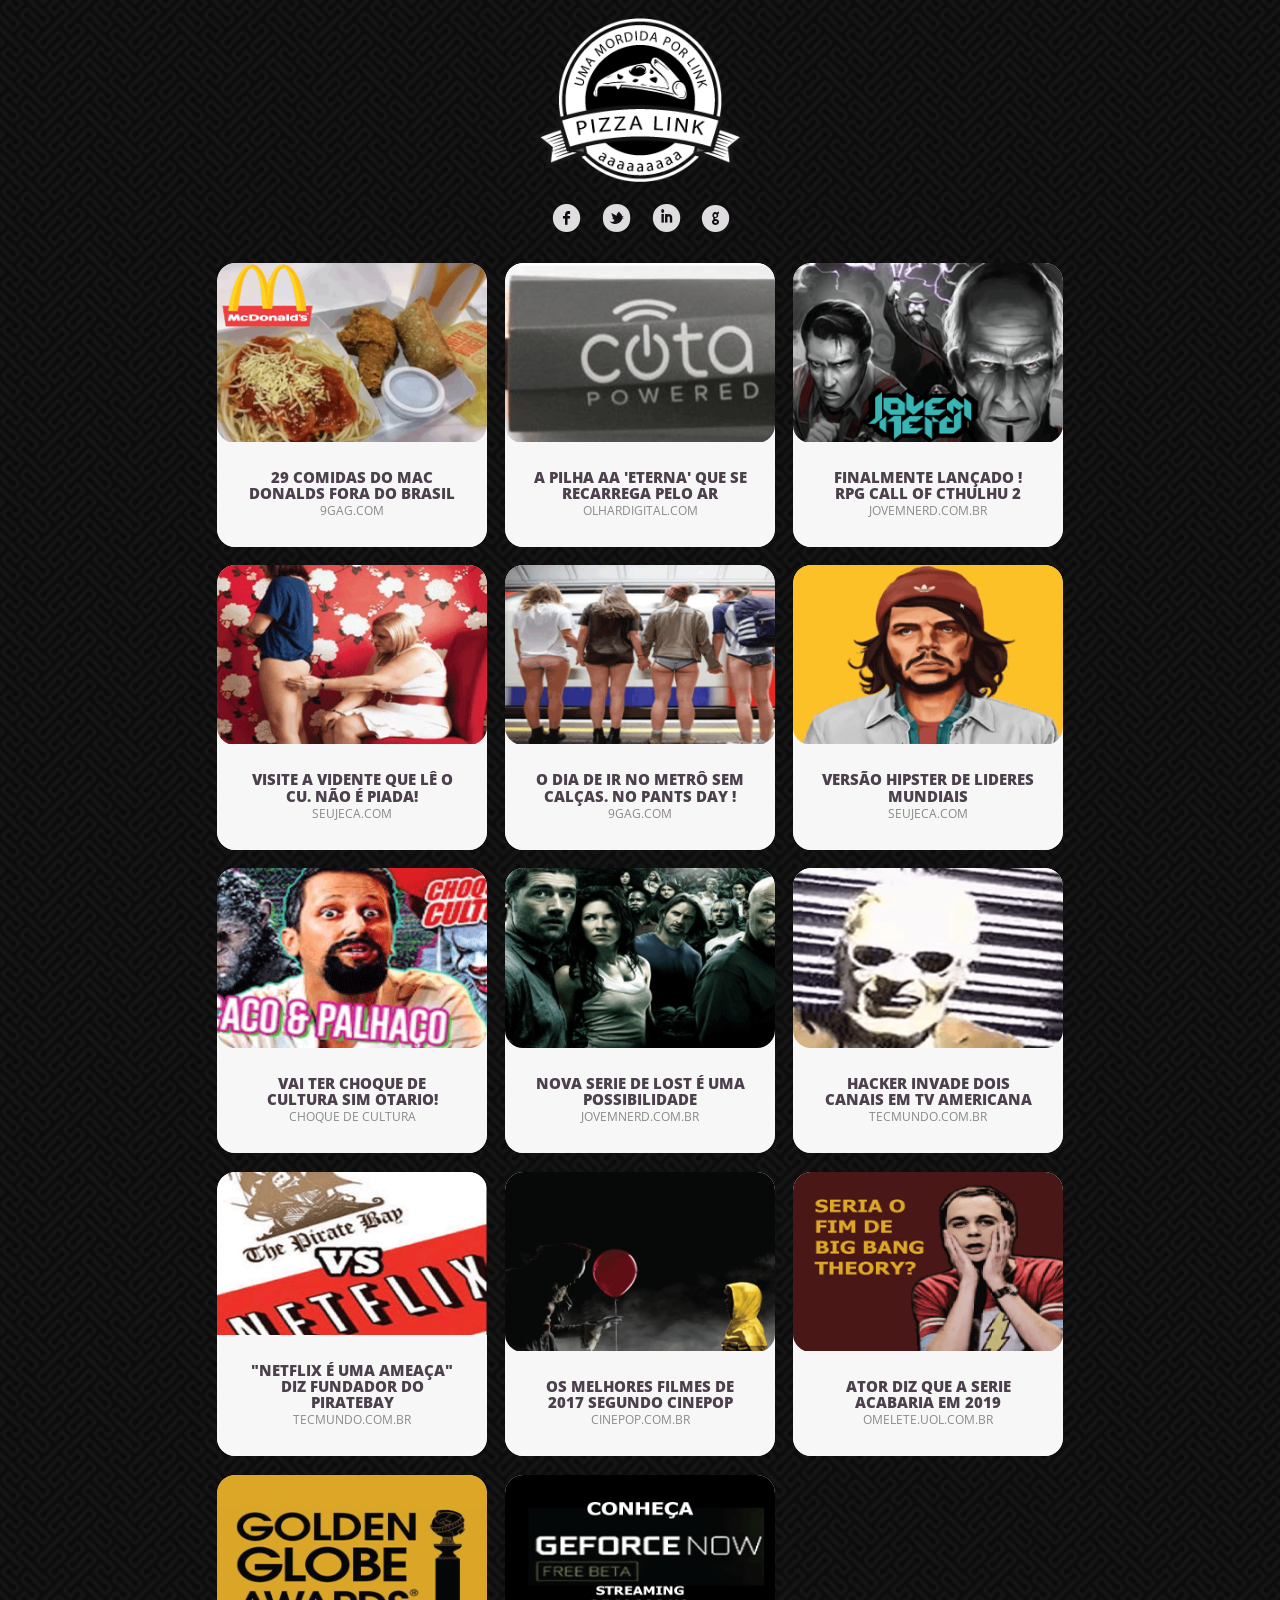
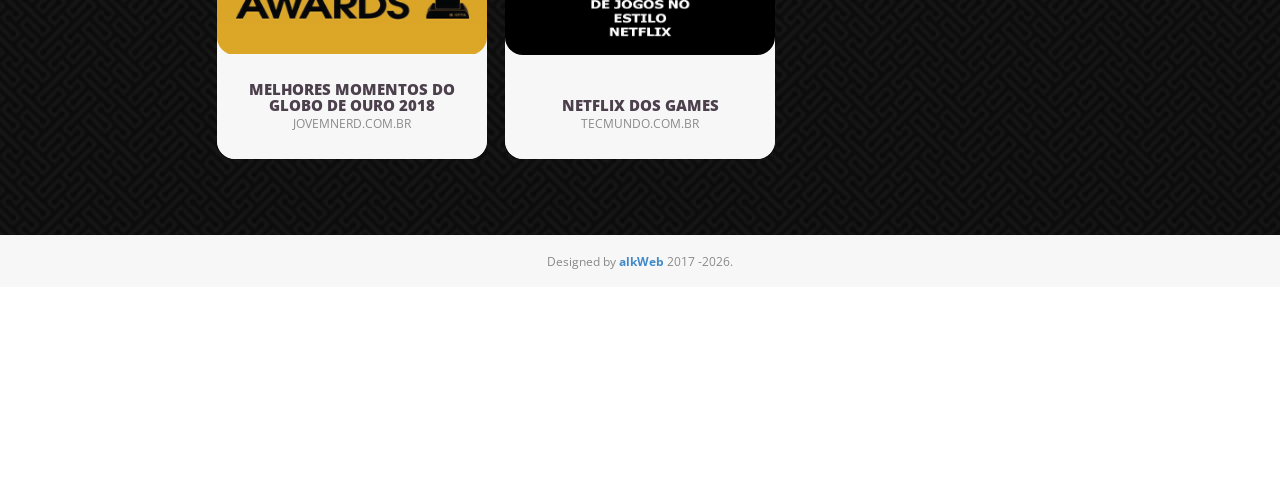
<file: index.html>
<!doctype html>
<html>

<head>
  <meta charset="utf-8">
  <title>Pizza Link</title>
  <link rel="canonical" href="https://alkweb.com.br/pizza/" />
  <meta name="viewport" content="width=device-width, initial-scale=1.0">

  <!--main style start-->

  <link rel="stylesheet" href="css/bootstrap.css">
  <link rel="stylesheet" href="css/style.css">
  <!--main style end-->
  <!--google font style-->
  <link href='//fonts.googleapis.com/css?family=Open+Sans:300italic,400italic,600italic,700italic,800italic,400,600,700,800,300'
    rel='stylesheet' type='text/css'>
  <!--font-family: 'Open Sans', sans-serif;-->
  <!--socialo fonts start-->
  <link rel="stylesheet" href="css/socialo-fonts.css">
  <!--socialo fonts end-->
  <link rel="stylesheet" href="css/component.css">
  <script src="js/modernizr.custom.js"></script>




  <meta name="author" content="gutodalkimin">
  <meta name="copyright" content="gutodalkimin">
  <meta name="description" content="Links para sua descontração no ambiente de trabalho enquanto come aquele pedaço de pizza ">
  <meta name="robots" content="all">
  <meta property="article:author" content="https://www.facebook.com/gutodalkimin" />
  <meta property="og:site_name" content="alkweb.com.br">
  <meta property="og:title" content="Links para sua descontração no ambiente de trabalho enquanto come aquele pedaço de pizza">
  <meta property="og:description" content="Links para sua descontração no ambiente de trabalho enquanto come aquele pedaço de pizza">
  <meta property="og:type" content="website">
  <meta property="og:url" content="https://alkweb.com.br/pizza">
  <meta property="og:image" content="https://alkweb.com.br/pizza/pizza-logo-ct.png">

  <meta name="twitter:card" content="summary_large_image">
  <meta name="twitter:site" content="@gutodalkimin">
  <meta name="twitter:creator" content="@gutodalkmin">
  <meta name="twitter:title" content="alkweb.com">
  <meta name="twitter:domain" content="https://alkweb.com/pizza">
  <meta name="twitter:description" content="Links para sua descontração no ambiente de trabalho enquanto come aquele pedaço de pizza.">
  <meta name="twitter:image" content="https://alkweb.com.br/pizza/pizza-logo-ct.png">
  <script async src="//pagead2.googlesyndication.com/pagead/js/adsbygoogle.js"></script>
  <script>
    (adsbygoogle = window.adsbygoogle || []).push({
      google_ad_client: "ca-pub-5790707452657231",
      enable_page_level_ads: true
    });
  </script>


</head>


<body>
  <button onclick="topFunction()" id="myBtn" title="Go to top">
    <img src="images/arrow-up.png">
  </button>
  <!-- Google Tag Manager -->
  <!-- End Google Tag Manager -->

  <header class="col-lg-12 col-md-12 col-sm-12 col-xs-12" id="header">
    <div class="container">
      <figure>
        <a href="#">
          <img src="images/logo-small-fundo2.png" alt="">
        </a>
      </figure>
      <!--<h3>Sem Nome e sem INDENTIDADE, NÚ</h3>-->
    </div>
  </header>


  <section class="container menuBottomCon">

    <!--Header text start-->
    <div class="row" style="height: 40px">


      <!--Header text end-->
      <!--Social icon start-->
      <div class="col-lg-12 col-md-12 col-sm-12 col-xs-12 socialList">
        <ul class="list-unstyled">
          <li>
            <a href="" class="facebookcircle icon"></a>
          </li>
          <li>
            <a href="" class="twitterbirdcircle icon"></a>
          </li>
          <li>
            <a href="" class="linkedincircle icon"></a>
          </li>
          <li>
            <a href="" class="googlecircle icon"></a>
          </li>
        </ul>
      </div>

      <!--Social icon start-->
    </div>
  </section>

  <!--Portfolio start-->
  <div class="container bodyContent grid-wrap">
    <ul class="list-unstyled portfolioList grid swipe-rotate" id="grid">
      <li>
        <div class="listLink">
          <div class="portfolioSlide">
            <a href="https://9gag.com/gag/am7N5Pd" target="_blank">
              <img src="images/0014.png" class="img-responsive" alt="">
            </a>
          </div>
          <div class="portfolioContent">
            <h3 class="font-openBold">
              <a href="https://9gag.com/gag/am7N5Pd" target="_blank"></a>29 comidas do MAC Donalds fora do Brasil
              <span>9gag.com</span>
            </h3>
          </div>
        </div>
      </li>
      <li>
        <div class="listLink">
          <div class="portfolioSlide">
            <a href="https://olhardigital.com.br/ces-2018/noticia/empresa-mostra-pilha-aa-eterna-que-se-recarrega-pelo-ar/73406" target="_blank">
              <img src="images/0013.png" class="img-responsive" alt="">
            </a>
          </div>
          <div class="portfolioContent">
            <h3 class="font-openBold">
              <a href="https://olhardigital.com.br/ces-2018/noticia/empresa-mostra-pilha-aa-eterna-que-se-recarrega-pelo-ar/73406" target="_blank">
              </a>A pilha AA 'eterna' que se recarrega pelo ar
              <span>olhardigital.com</span>
            </h3>
          </div>
        </div>
      </li>
      <li>
        <div class="listLink">
          <div class="portfolioSlide">
            <a href="https://jovemnerd.com.br/?podcast=rpg-call-of-cthulhu-2-o-horror-do-necronomicon" target="_blank">
              <img src="images/0012.png" class="img-responsive" alt="">
            </a>
          </div>
          <div class="portfolioContent">
            <h3 class="font-openBold">
              <a href="https://jovemnerd.com.br/?podcast=rpg-call-of-cthulhu-2-o-horror-do-necronomicon" target="_blank"></a>Finalmente Lançado ! RPG Call of Cthulhu 2
              <span>jovemnerd.com.br</span>
            </h3>
          </div>
        </div>
      </li>
      <li>
        <div class="listLink">
          <div class="portfolioSlide">
            <a href="http://www.seujeca.com/conheca-vidente-que-le-o-cu/" target="_blank">
              <img src="images/0011.png" class="img-responsive" alt="">
            </a>
          </div>
          <div class="portfolioContent">
            <h3 class="font-openBold">
              <a href="http://www.seujeca.com/conheca-vidente-que-le-o-cu/" target="_blank"></a>Visite a vidente que lê o cu. Não é piada!
              <span>seujeca.com</span>
            </h3>
          </div>
        </div>
      </li>
      <li>
        <div class="listLink">
          <div class="portfolioSlide">
            <a href="https://9gag.com/gag/aYgNgZv" target="_blank">
              <img src="images/0010.png" class="img-responsive" alt="">
            </a>
          </div>
          <div class="portfolioContent">
            <h3 class="font-openBold">
              <a href="https://9gag.com/gag/aYgNgZv" target="_blank"></a>O dia de ir no metrô sem Calças. No Pants Day !
              <span>9gag.com</span>
            </h3>
          </div>
        </div>
      </li>
      <li>
        <div class="listLink">
          <div class="portfolioSlide">
            <a href="http://www.seujeca.com/versao-hipster-lideres-mundiais/" target="_blank">
              <img src="images/0009.png" class="img-responsive" alt="">
            </a>
          </div>
          <div class="portfolioContent">
            <h3 class="font-openBold">
              <a href="http://www.seujeca.com/versao-hipster-lideres-mundiais/" target="_blank"></a>Versão Hipster de lideres Mundiais
              <span>seujeca.com</span>
            </h3>
          </div>
        </div>
      </li>
      <li>
        <div class="listLink">
          <div class="portfolioSlide">
            <a href="pages/post1.html">
              <img src="images/0008.png" class="img-responsive" alt="">
            </a>
          </div>
          <div class="portfolioContent">
            <h3 class="font-openBold">
              <a href="pages/post1.html"></a>vai ter choque de cultura sim otario!
              <span>CHOQUE DE CULTURA</span>
            </h3>
          </div>
        </div>
      </li>
      <li>
        <div class="listLink">
          <div class="portfolioSlide">
            <a target="_blank" href="https://jovemnerd.com.br/nerdnews/reboot-de-lost-e-uma-possibilidade-mas-nao-ha-discussoes-sobre-isso-diz-executivo/">
              <img src="images/0005.png" class="img-responsive" alt="">
            </a>
          </div>
          <div class="portfolioContent">
            <h3 class="font-openBold">
              <a target="_blank" href="https://jovemnerd.com.br/nerdnews/reboot-de-lost-e-uma-possibilidade-mas-nao-ha-discussoes-sobre-isso-diz-executivo/"></a>nova serie de lost é uma possibilidade
              <span>jovemnerd.com.br</span>
            </h3>
          </div>
        </div>
      </li>
      <li>
        <div class="listLink">
          <div class="portfolioSlide">
            <a target="_blank" href="https://www.tecmundo.com.br/cultura-geek/124486-30-anos-transmissao-hacker-max-headroom.htm">
              <img src="images/0006.png" class="img-responsive" alt="">
            </a>
          </div>
          <div class="portfolioContent">
            <h3 class="font-openBold">
              <a target="_blank" href="https://www.tecmundo.com.br/cultura-geek/124486-30-anos-transmissao-hacker-max-headroom.htm"></a>Hacker invade dois canais em tv americana
              <span>tecmundo.com.br</span>
            </h3>
          </div>
        </div>
      </li>
      <li>
        <div class="listLink">
          <div class="portfolioSlide">
            <a target="_blank" href="https://www.tecmundo.com.br/seguranca/125959-netflix-spotify-ameaca-diz-fundador-pirate-bay.htm">
              <img src="images/0007.png" class="img-responsive" alt="">
            </a>
          </div>
          <div class="portfolioContent">
            <h3 class="font-openBold">
              <a target="_blank" href="https://www.tecmundo.com.br/seguranca/125959-netflix-spotify-ameaca-diz-fundador-pirate-bay.htm"></a>"Netflix é uma ameaça" diz fundador do Piratebay
              <span>tecmundo.com.br</span>
            </h3>
          </div>
        </div>
      </li>
      <li>
        <div class="listLink">
          <div class="portfolioSlide">
            <a target="_blank" href="http://cinepop.com.br/os-melhores-filmes-de-2017-162636">
              <img src="images/0004.png" class="img-responsive" alt="">
            </a>
          </div>
          <div class="portfolioContent">
            <h3 class="font-openBold">
              <a target="_blank" href="http://cinepop.com.br/os-melhores-filmes-de-2017-162636"></a>Os Melhores Filmes de 2017 Segundo Cinepop
              <span>cinepop.com.br</span>
            </h3>
          </div>
        </div>
      </li>
      <li>
        <div class="listLink">
          <div class="portfolioSlide">
            <a target="_blank" href="https://omelete.uol.com.br/series-tv/noticia/the-big-bang-theory-deve-acabar-em-2019-diz-johnny-galecki/">
              <img src="images/0001.png" class="img-responsive" alt="">
            </a>
          </div>
          <div class="portfolioContent">
            <h3 class="font-openBold">
              <a target="_blank" href="https://omelete.uol.com.br/series-tv/noticia/the-big-bang-theory-deve-acabar-em-2019-diz-johnny-galecki/"></a>Ator diz que a serie acabaria em 2019
              <span>Omelete.uol.com.br</span>
            </h3>
          </div>
        </div>
      </li>
      <li>
        <div class="listLink">
          <div class="portfolioSlide">
            <a target="_blank" href="https://jovemnerd.com.br/nerdnews/de-tommy-wiseau-ao-discurso-de-oprah-os-melhores-momentos-do-globo-de-ouro-2018/">
              <img src="images/0002.png" class="img-responsive" alt="">
            </a>
          </div>
          <div class="portfolioContent">
            <h3 class="font-openBold">
              <a target="_blank" href="https://jovemnerd.com.br/nerdnews/de-tommy-wiseau-ao-discurso-de-oprah-os-melhores-momentos-do-globo-de-ouro-2018/">Melhores Momentos do Globo de ouro 2018</a>
              <span>jovemnerd.com.br</span>
            </h3>
          </div>
        </div>
      </li>
      <li>
        <div class="listLink">
          <div class="portfolioSlide">
            <a target="_blank" href="https://www.tecmundo.com.br/software/125900-geforce-now-windows-beta.htm">
              <img src="images/0003.png" class="img-responsive" alt="">
            </a>
          </div>
          <div class="portfolioContent">
            <h3 class="font-openBold">
              <a target="_blank" href="https://www.tecmundo.com.br/software/125900-geforce-now-windows-beta.htm">NETFLIX DOS GAMES</a>
              <span>tecmundo.com.br</span>
            </h3>
          </div>
        </div>
      </li>
      <!--
    <li class="shown">
      <div class="listLink">
          <div class="portfolioSlide"><script async src="//pagead2.googlesyndication.com/pagead/js/adsbygoogle.js"></script>

<ins class="adsbygoogle"
     style="display:inline-block;width:300px;height:250px"
     data-ad-client="ca-pub-4939718182327406"
     data-ad-slot="4456056671"></ins>
<script>
(adsbygoogle = window.adsbygoogle || []).push({});
</script></div>
        <div class="portfolioContent">
          <h3 class="font-openBold"><a href="#">Propaganda</a> <span>Google ADS</span></h3>
        </div>
      </div>
    </li>-->
  </div>
  <!--Hidden Portfolio end
<div class="separator container"><span class="sepIcon iconBotom"></span></div>
<br/><br/>
-->
  <!--email-octopus
<div id="mc_embed_signup" class="email-octopus-form-wrapper">
<h2 class="email-octopus-heading" style="display: none;">Subscribe to Brand Style Guides</h2>
<p class="email-octopus-success-message"></p>
<p class="email-octopus-error-message"></p>
<form method="post" action="https://emailoctopus.com/lists/bb3165a3-288a-11e6-8483-02d044452955/members/external-add" class="email-octopus-form">
<div class="mc-field-group">
<input id="mce-EMAIL" placeholder="Your Email" type="email" name="emailAddress" class="email-octopus-email-address" style="background-image: url("[data-uri]"); background-attachment: scroll; background-size: 16px 18px; background-position: 98% 50%; background-repeat: no-repeat;">
</div>
<div class="mc-field-group">
<input id="mce-FNAME" type="text" name="firstName" placeholder="First Name" class="email-octopus-first-name">
</div>
<div class="email-octopus-form-row-hp">
<label>Protecting against bot signups - leave this field blank</label>
<input type="text" name="hpbb3165a3-288a-11e6-8483-02d044452955" autocomplete="off">
</div>
<button class="button" type="submit">Subscribe</button>
</form>
</div>
-->

  <!--End email-octopus
<div class="footerTop container"><p>This is only a small selection of style guides and pattern libraries that I like, you should check out <a target="_blank" href="http://styleguides.io/">styleguides.io</a> for more resources.</p><p>If you like this collection of style guides and pattern libraries, you might also enjoy some of my other projects <a target="_blank" href="https://saijogeorge.com/website-builders/">website builders</a>, <a target="_blank" href="http://allthefreestock.com/">free stock images</a>, <a target="_blank" href="https://saijogeorge.com/css-puns/">collection of CSS Puns</a> and my list of <a target="_blank" href="https://saijogeorge.com/best-marketing-tools/">marketing and SEO tools</a>. </p></div>

<div class="footerTop container">
  <div class="fc">
    <div class="imageSlide">
	<div class="imageBox"><img alt="Speckyboy" src="images/Speckyboy.jpeg" width="74" height="74"></div>
      <div class="imageBox"><img alt="SixRevisions" src="images/SixRevisions.png" width="74" height="74"></div>
      <div class="imageBox"><img alt="HackingUI" src="images/HackingUI.jpeg" width="74" height="74"></div>
    </div>
  </div>
  <div class="footerTopContent">
    <ul class="slides testimonialText list-unstyled">
      <li>
        <h3 class="font-openBold">"This is truly an inspiring collection of style guides. Every web designer should bookmark this!"</h3>
        <h4>Speckyboy</h4>
      </li>
	  <li>
        <h3 class="font-openBold">"Thanks for creating this extremely useful resource. I bookmarked it instantly!"</h3>
        <h4>Six Revisions</h4>
      </li>
      <li>
        <h3 class="font-openBold">"This is one of our favorite collections. We're constantly coming back to it and finding new inspiration."</h3>
        <h4>Hacking UI</h4>
      </li>
    </ul>
  </div>
</div>
-->

  <!--footer start-->
  <footer class="footer">
    <div class="footer">
      <p class="copyrightText">Designed by
        <a target="_blank" href="http://alkweb.com.br">
          <strong>alkWeb</strong>
        </a> 2017
        <script>new Date().getFullYear() > 2010 && document.write("-" + new Date().getFullYear());</script>.</p>
    </div>
  </footer>
  <!--footer end-->
  <!--Javascriptfile start -->
  <script type="text/javascript" src="js/jquery.min.js"></script>
  <script type="text/javascript" src="js/bootstrap.js"></script>
  <script src="js/masonry.pkgd.min.js"></script>
  <script src="js/imagesloaded.pkgd.min.js"></script>
  <script src="js/classie.js"></script>
  <script src="js/colorfinder-1.1.js"></script>
  <script src="js/gridScrollFx.js"></script>
  <script type="text/javascript" src="js/main.js"></script>
  <script>
    var masonryClass, container = $("#grid");
    new GridScrollFx(document.getElementById('grid'), {
      viewportFactor: 0.4
    });

    $(function () {
      $(".hiddenElm li").each(function (index, element) {
        //console.log("attr added");
        $(this).attr({ "di": index });
      })
      $(".vc").not(".disabled").click(function (e) {
        e.preventDefault();
        a = [];
        if ($(".hiddenElm li").length > 0) {
          $(".hiddenElm li").each(function (index, element) {
            //console.log(index);


            if (index <= 5) {
              a.push($(this).attr("di"));
              //console.log(a);
              var getElm = $(this).clone(true);
              $("#grid").append(getElm);
            } else {
              return;
            }
          });
          $.each(a, function (i) {
            $(".hiddenElm li[di='" + a[i] + "']").remove();
          });
          /*var getElm = $(".hiddenElm li:lt(6)").clone();
          $(".hiddenElm li:lt(6)").remove();
          $("#grid").append(getElm);*/

        } else {
          $(this).addClass("disabled").text("The End");
        }
        $(".pf-slider").each(function (index, element) {
          $(this).height($(this).parents("li").height() - 116);
        });
        new GridScrollFx(document.getElementById('grid'), {
          viewportFactor: 0.4
        });

      });
      $(".pf-slider").each(function (index, element) {
        $(this).height($(this).parents("li").height() - 116);
        $(this).find("img").css({ "left": "100%" });
        $(this).find("img:first").css({ "left": 0 }).addClass("currentSlide");
        $(this).find(".prevLink").hide();
      });
      $("body").on("click", ".slideLink", function (e) {
        //var getClass =
        e.preventDefault();
        var $this = $(this);
        var getpar = $(this).parents(".pf-slider");
        if ($(this).hasClass("nextLink")) {
          //alert(getpar.find("img").length);
          $(this).siblings(".prevLink").show();
          var getcur = getpar.find(".currentSlide");
          var nexElm = getcur.next("img");

          nexElm.css({
            "left": "100%",
            "z-index": 10
          });
          nexElm.animate({
            "left": 0
          }, "fast",
            function () {
              getcur.css({ "left": "100%" }).removeClass("currentSlide");
              nexElm.addClass("currentSlide");
              if (nexElm.next("img").length == 0) {
                $this.hide();
              }
            })

        }
        else {
          $(this).siblings(".nextLink").show();
          var getcur = getpar.find(".currentSlide");
          var preElm = getcur.prev("img");

          preElm.css({
            "left": (-1 * getpar.width()),
            "z-index": 10
          });
          preElm.animate({
            "left": 0
          }, "fast",
            function () {
              getcur.css({ "left": "100%" }).removeClass("currentSlide");
              preElm.addClass("currentSlide");
              if (preElm.prev("img").length == 0) {
                $this.hide();
              }
            })
        }
      })
    });
  </script>
  <script>
    var activeImage;
    $(document).ready(function (e) {
      var getmaxHeight = 0;
      $(".testimonialText li").each(function (index, element) {
        if ($(this).height() > getmaxHeight) {
          getmaxHeight = $(this).height();
          $(".footerTopContent").height(getmaxHeight);
        }
      });

      $(".testimonialText li").fadeTo("fast", 0);
      $(".testimonialText li:first").fadeTo("fast", 1);
      $(".imageSlide .imageBox").removeClass("activeImage");
      $(".imageSlide .imageBox:first").addClass("activeImage");
      $(".imageSlide .imageBox").mouseenter(function () {
        if (!$(this).hasClass("activeImage")) {
          var gi = $(this).index();
          //console.log(gi);
          $(".imageSlide .imageBox").removeClass("activeImage");
          $(this).addClass("activeImage");
          $(".testimonialText li").fadeTo("fast", 0);
          $(".testimonialText li:eq(" + gi + ")").fadeTo("fast", 1);
        }
      })
    });
  </script>
  <script>
    // When the user scrolls down 20px from the top of the document, show the button
    window.onscroll = function () { scrollFunction() };

    function scrollFunction() {
      if (document.body.scrollTop > 20 || document.documentElement.scrollTop > 20) {
        document.getElementById("myBtn").style.display = "block";
      } else {
        document.getElementById("myBtn").style.display = "none";
      }
    }

    // When the user clicks on the button, scroll to the top of the document
    function topFunction() {
      document.body.scrollTop = 0;
      document.documentElement.scrollTop = 0;
    }
  </script>
</body>

</html>
</file>
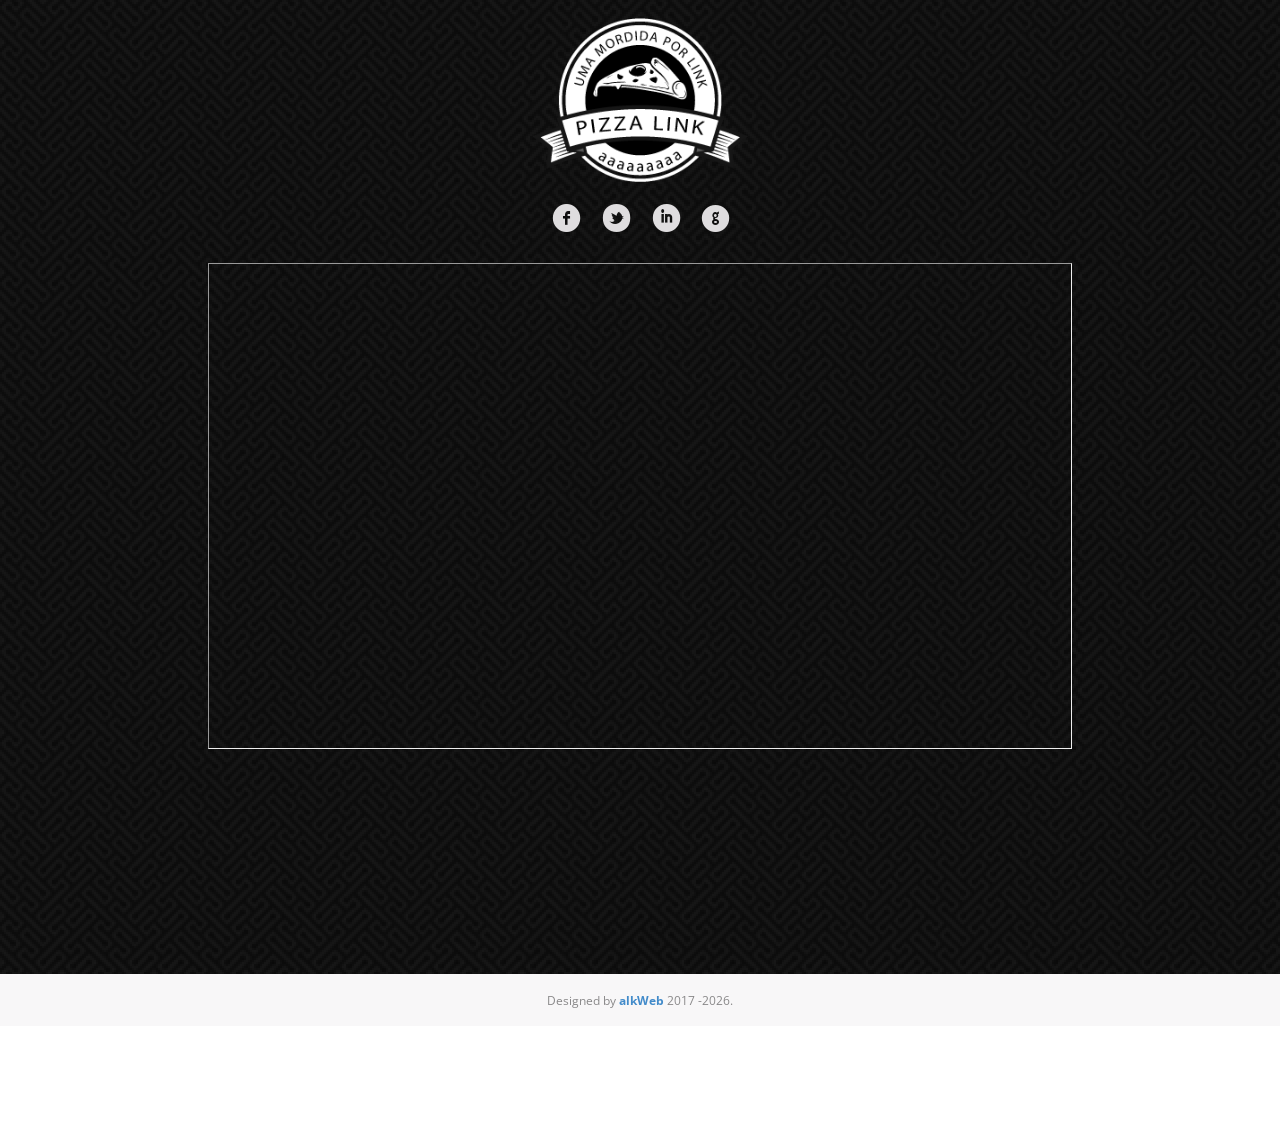
<file: pages/post1.html>
<!doctype html>
<html>

<head>
    <meta charset="utf-8">
    <title>Pizza Link</title>
    <link rel="canonical" href="https://alkweb.com.br/pizza/" />
    <meta name="viewport" content="width=device-width, initial-scale=1.0">

    <!--main style start-->

    <link rel="stylesheet" href="../css/bootstrap.css">
    <link rel="stylesheet" href="../css/style.css">
    <!--main style end-->
    <!--google font style-->
    <link href='//fonts.googleapis.com/css?family=Open+Sans:300italic,400italic,600italic,700italic,800italic,400,600,700,800,300'
        rel='stylesheet' type='text/css'>
    <!--font-family: 'Open Sans', sans-serif;-->
    <!--socialo fonts start-->
    <link rel="stylesheet" href="../css/socialo-fonts.css">
    <!--socialo fonts end-->
    <link rel="stylesheet" href="../css/component.css">
    <script src="../js/modernizr.custom.js"></script>




    <meta name="author" content="gutodalkimin">
    <meta name="copyright" content="gutodalkimin">
    <meta name="description" content="Links para sua descontração no ambiente de trabalho enquanto come aquele pedaço de pizza ">
    <meta name="robots" content="all">
    <meta property="article:author" content="https://www.facebook.com/gutodalkimin" />
    <meta property="og:site_name" content="alkweb.com.br">
    <meta property="og:title" content="Links para sua descontração no ambiente de trabalho enquanto come aquele pedaço de pizza">
    <meta property="og:description" content="Links para sua descontração no ambiente de trabalho enquanto come aquele pedaço de pizza">
    <meta property="og:type" content="website">
    <meta property="og:url" content="https://alkweb.com.br/pizza">
    <meta property="og:image" content="https://alkweb.com.br/pizza/pizza-logo-ct.png">

    <meta name="twitter:card" content="summary_large_image">
    <meta name="twitter:site" content="@gutodalkimin">
    <meta name="twitter:creator" content="@gutodalkmin">
    <meta name="twitter:title" content="alkweb.com">
    <meta name="twitter:domain" content="https://alkweb.com/pizza">
    <meta name="twitter:description" content="Links para sua descontração no ambiente de trabalho enquanto come aquele pedaço de pizza.">
    <meta name="twitter:image" content="https://alkweb.com.br/pizza/pizza-logo-ct.png">
    <script async src="//pagead2.googlesyndication.com/pagead/js/adsbygoogle.js"></script>
</head>

<body>
    <!-- Google Tag Manager -->
    <!-- End Google Tag Manager -->

    <header class="col-lg-12 col-md-12 col-sm-12 col-xs-12" id="header">
        <div class="container">
            <figure>
                <a href="../index.html">
                    <img src="../images/logo-small-fundo2.png" alt="">
                </a>
            </figure>
            <!--<h3>Sem Nome e sem INDENTIDADE, NÚ</h3>-->
        </div>
    </header>


    <section class="container menuBottomCon">

        <!--Header text start-->
        <div class="row" style="height: 40px">


            <!--Header text end-->
            <!--Social icon start-->
            <div class="col-lg-12 col-md-12 col-sm-12 col-xs-12 socialList">
                <ul class="list-unstyled">
                    <li>
                        <a href="" class="facebookcircle icon"></a>
                    </li>
                    <li>
                        <a href="" class="twitterbirdcircle icon"></a>
                    </li>
                    <li>
                        <a href="" class="linkedincircle icon"></a>
                    </li>
                    <li>
                        <a href="" class="googlecircle icon"></a>
                    </li>
                </ul>
            </div>
        </div>
    </section>

    <div class="col-lg-12 col-md-12 col-sm-12 col-xs-12 socialList">
        <div class="container bodyContent grid-wrap">
            <div class="embed-container">
            <iframe height="230" width="410" src="https://www.youtube.com/embed/KrD2CXDsWBU" allow="autoplay; encrypted-media" allowfullscreen></iframe>
            </div>
        </div>
    </div>
    <br>
    <br>
    <br>
    <br>
    <br>
    <br>
    <br>
    <br>
    <br>
    <br>
    <br>

    <!--Footer start-->
    <footer class="footer">
        <div class="footer">
            <p class="copyrightText">Designed by
                <a target="_blank" href="http://alkweb.com.br">
                    <strong>alkWeb</strong>
                </a> 2017
                <script>new Date().getFullYear() > 2010 && document.write("-" + new Date().getFullYear());</script>.</p>
        </div>
    </footer>
</body>

</html>
</file>
<file: css/style.css>
/* ------------------------------------------------------------------------------

	Template Name: Minimal Folio - Clean Minimal Responsive Portfolio HTML Template
	Template URI: http://www.themeelite.com/minimal-folio/
	Description: Minimal Folio - Clean Minimal Responsive Portfolio HTML Template
	Author: Andy
	Author URI: http://www.themeelite.com
	License: GNU General Public License version 3.0
	License URI: http://www.gnu.org/licenses/gpl-3.0.html
	Version: 1.0
	


/* -------------------------
	1.0 Common Style
---------------------------- */
body {
	font-family: 'Open Sans', sans-serif;
	background: url(../images/bg4.png) left top repeat;
	zoom: 90%;
}
#myBtn {
	display: none;
	position: fixed;
	bottom: 20px;
	right: 30px;
	z-index: 99;
	border: none;
	outline: none;
	background-color: rgb(245, 243, 243);
	color: rgb(16, 15, 15);
	cursor: pointer;
	padding: 15px;
	border-radius: 10px;
  }
  
  #myBtn:hover {
	background-color: #555;
  }
.embed-container { 
	position: relative; 
	padding-bottom: 56.25%; 
	height: 0; 
	overflow: hidden; 
	max-width: 100%; 
	height: auto;
	margin-top: 30px;
	margin-bottom: 30px; 
} 
.embed-container iframe, .embed-container object, .embed-container embed {
	position: absolute; 
	top: 0; 
	left: 0; 
	width: 100%; 
	height: 100%;
}
.container > .navbar-header, .container-fluid > .navbar-header, .container > .navbar-collapse, .container-fluid > .navbar-collapse {
	margin-left: -10px;
	margin-right: -10px;
}
.row {
	margin-right: -10px;
	margin-left: -10px;
}
.nrp {
	padding-left: 0;
}
.nlp {
	padding-right: 0;
}
.container {
	text-align: center;
	padding-top: 20px;
	padding-left: 10px;
	padding-right: 10px;
}
.font-openRegular {
	font-family: 'Open Sans', sans-serif;
	font-weight: 400;
}
.font-opensemiBold {
	font-family: 'Open Sans', sans-serif;
	font-weight: 600;
}
.font-openBold {
	font-family: 'Open Sans', sans-serif;
	font-weight: 700;
}
/* -------------------------
	2.0 Navigation
---------------------------- */
.topNav {
	background-color: #ffffff;
	border-bottom: 0;
}
.topNav .nav {
	margin-top: 0;
	margin-right: 0;
}
.topNav .nav a {
	color: #898889;
	padding: 7px 21px;
	font-size: 13px;
	text-transform: uppercase;
}
.topNav .nav li:last-child a {
	padding-right: 0;
}
.topNav .nav li {
	padding: 0;
	position: relative;
	height: 100%;
}
.topNav .dropdown-menu {
	background-color: #403741;
	color: #cbcbcb;
	position: absolute;
	left: 21px;
	right: auto;
	padding: 4px 0 25px;
	top: 100%;
	border-radius: 0;
	display: block;
	box-shadow: none;
	-moz-box-shadow: none;
	-webkit-box-shadow: none;
	visibility: hidden;
	opacity: 0;
	transition: all .2s ease-out;
	-moz-transition: all .2s ease-out;
}
.topNav .dropdown-menu li {
	line-height: 36px;
	padding: 15px 0 0 0;
}
.topNav .dropdown-menu li a {
	padding: 0 0 0 20px;
}
.topNav .dropdown-menu li:hover > a, .topNav .dropdown-menu > li > a:hover, .topNav .dropdown-menu > li > a:focus {
	background-color: transparent;
	color: #ffffff;
}
.topNav .nav > li:hover > .dropdown-menu {
	visibility: visible;
	opacity: 1;
}
.topNav .nav > li:hover > a {
	color: #333333;
}
.topNav > .container .navbar-brand {
	padding: 0;
	margin: 0;
}
.topNav > .container .navbar-brand span {
	font-size: 19px;
	font-weight: 700;
	color: #4c404d;
	padding-left: 22px;
}
.topNav > .container .navbar-brand h1 {
	font-size: 19px;
	font-weight: 700;
	color: #4c404d;
}
.navbar-default .navbar-toggle .icon-bar {
	background-color: #403741;
}
.topContent {
	padding-left: 0;
}
.socialList {
	padding-right: 0px;
	padding-left:  0px;
}
.topContent h3 {
	font-size: 19px;
	line-height: 27px;
	margin-bottom: 14px;
	color: #4c404d;
}
.topContent h4 {
	color: #898889;
	font-size: 14px;
}
.socialList ul {
	margin-top: 1px;
	text-align: center;
}
.socialList ul li {
	display: inline-block;
	padding: 0px 10px 0px 10px;
}
.socialList ul li a {
	color: #dfdddf;
	font-size: 43px;
	transition: all 0.2s ease-in-out;
	-moz-transition: all 0.2s ease-in-out;
}
.socialList ul li a:hover {
	color: #584a59;
}
.menuBottomCon {
	margin-bottom: 20px;
	padding-top:  0px;
	padding-bottom:  0px;
}
.separator {
	border-bottom: #e4e3e4 1px solid;
	position: relative;
}
.sepIcon {
	display: block;
	background-position: 50% 50%;
	background-repeat: no-repeat;
	background-color: #FFF;
	height: 40px;
	width: 80px;
	padding: 0;
	margin: 0 auto -20px;
}
.iconBotom {
	background-image: url(../images/separatorIconBottom.png);
}
.intop {
	background-image: url(../images/separatorIcon.png);
}
/* -------------------------
	3.0 Portfolio
---------------------------- */
.imageSlide {
	text-align: center;
	padding-bottom: 45px;
}
.imageBox {
	background-color: #00aeda;
	width: 74px;
	height: 74px;
	overflow: hidden;
	display: inline-block;
	margin-left: 7px;
	margin-right: 6px;
	vertical-align: top;
	margin-bottom: 13px;
	opacity: 1;
}
.imageBox.activeImage {
	opacity: 1;
	background-color: #00aeda;
	position: relative;
}
.imageBox.activeImage:hover img,
.imageBox.activeImage img{
	opacity:0.5;
}
.imageBox.activeImage:after {
	content: "";
	width: 20px;
	height: 16px;
	background: url(../images/testi-hover.png) no-repeat 0 0;
	position: absolute;
	top: 50%;
	left: 50%;
	margin: -8px 0 0 -10px;
}
.fc {
	max-width: 525px;
	margin: 0 auto;
}
.imageSlide.flexslider {
	border: 0;
	background: none;
	background-color: transparent;
	box-shadow: none;
	border-radius: 0;
}
.imageSlide.flexslider .flex-direction-nav a {
	display: block;
	font-size: 0.1px;
	text-indent: -99999px;
	width: 12px;
	padding-top: 18px;
	height: 0;
	overflow: hidden;
	margin-top: -14px;
}
.imageSlide.flexslider .flex-direction-nav a.flex-prev {
	background: url(../images/arrow-left.png) 0 0 no-repeat;
}
.imageSlide.flexslider .flex-direction-nav a.flex-next {
	background: url(../images/arrow-right.png) 0 0 no-repeat;
}
.imageSlide.flexslider .flex-direction-nav a:before {
	display: none;
}
.footerTopContent.flexslider {
	margin-left: auto;
	margin-right: auto;
	border: 0;
	background: none;
	background-color: transparent;
	box-shadow: none;
	border-radius: 0;
}
.footerTopContent.flexslider {
	border: 0;
	background: none;
	background-color: transparent;
	box-shadow: none;
	border-radius: 0;
}
.footerTopContent.flexslider .flex-direction-nav a {
	display: block;
	font-size: 0.1px;
	text-indent: -99999px;
	width: 12px;
	padding-top: 18px;
	height: 0;
	overflow: hidden;
	margin-top: -14px;
}
.footerTopContent.flexslider .flex-direction-nav a.flex-prev {
	background: url(../images/arrow-text-left.png) 0 0 no-repeat;
}
.footerTopContent.flexslider .flex-direction-nav a.flex-next {
	background: url(../images/arrow-text-right.png) 0 0 no-repeat;
}
.footerTopContent.flexslider .flex-direction-nav a:before {
	display: none;
}
.footerTop {
	padding-top: 30px;
	padding-bottom: 30px;
}
.footerTopContent {
	max-width: 620px;
	margin: 0 auto;
	text-align: center;
	position: relative;
}
.footerTopContent li {
	display: block;
	width: 100%;
	opacity: 0;
	position: absolute;
	top: 0;
	left: 0;
	-webkit-transition: all .2s ease-out;
	-moz-transition: all .2s ease-out;
	-o-transition: all .2s ease-out;
	transition: all .2s ease-out;
}
.footerTopContent li.activeTest {
	opacity: 1;
}
.footerTopContent h3 {
	font-size: 19px;
	margin-top: 0;
	color: #4c404d;
	line-height: 27px;
	margin-bottom: 32px;
}
.footerTopContent h4 {
	font-weight: normal;
	color: #898889;
	font-size: 15px;
	line-height: 18px;
}
/* -------------------------
	4.0 Footer part
---------------------------- */
.footer {
	background: #f8f7f8;
	padding-top: 10px;
	font-size: 13px;
	line-height: 18px;
	padding-bottom: 10px;
	text-align: center;
}
.footerLink {
	display: block;
	text-align: center;
	margin-bottom: 19px;
}
.footerLink li {
	display: inline-block;
}
.footerLink li a {
	color: #898889;
	padding: 0 17px;
	text-transform: uppercase;
}
.copyrightText {
	color: #898889;
	margin: 0;
}
/* -------------------------
	5.0 Body Content Part
---------------------------- */
.bodyContent {
	padding-top: 76px;
}
/* -------------------------
	6.0 Portfolio Part
---------------------------- */
.portfolioList li {
	/*background-color:#f8f7f8;*/
	margin-left: 10px;
	margin-right: 10px;
	margin-bottom: 21px;
}
.vc {
	display: block;
	line-height: 80px;
	text-align: center;
	font-size: 14px;
	color: #4c404d;
	background-color: #f8f7f8;
	font-weight: bold;
	margin-bottom: 32px;
	-webkit-transition: all .2s ease-out;
	-moz-transition: all .2s ease-out;
	-o-transition: all .2s ease-out;
	transition: all .2s ease-out;
}
.vc:hover, .vc:focus {
	color: #f8f7f8;
	background-color: #00aeda;
	text-decoration: none;
}
.hiddenClass, .stamp {
	display: none !important;
}
.hiddenElm {
	height: 0;
	width: 0;
	overflow: hidden;
	font-size: 0;
	display: none;
}
.mainImage {
	visibility: hidden !important;
}
.pf-slider {
	position: absolute;
	top: 0;
	left: 0;
	width: 100%;
}
.pf-slider img {
	position: absolute;
}
.nav-box {
	position: absolute;
	width: 100%;
	display: block;
	z-index: 100;
	top: 50%;
}
.nav-box span {
	display: block;
	color: #ffffff;
	background-color: #4c404d;
	padding: 0 3px;
	/*margin:0 10px;*/
	text-transform: uppercase;
	cursor: default;
	-webkit-transition: all .2s ease-out;
	-moz-transition: all .2s ease-out;
	-o-transition: all .2s ease-out;
	transition: all .2s ease-out;
}
.nav-box span:hover, .grid li.shown:hover .nav-box span {
	color: #4c404d;
	background-color: #ffffff;
	margin: 0 10px;
}
.prevLink {
	float: left;
}
.nextLink {
	float: right;
}
.currentSlide {
	z-index: 8 !important;
}
.hiddenElm img {
	visibility: hidden;
}
/* -------------------------
	7.0 Blog part
---------------------------- */
.iconBlog {
	background-image: url(../images/sepIconBlog.png);
}
.iconCont {
	background-image: url(../images/sepIconCon.png);
}
.blogsidebar {
	padding-left: 0;
	padding-right: 0;
}
.blogleft {
	padding-left: 0;
	padding-right: 0;
}
.page-title {
	margin-bottom: 40px;
	font-size: 19px;
	font-family: 'Open Sans', sans-serif;
	font-weight: bold;
	color: #4c404d;
	text-transform: uppercase;
	letter-spacing: 3px;
	margin-top: -2px;
	margin-left: -10px;
}
.postImage {
	margin-bottom: 38px;
}
.project {
	margin-bottom: 40px;
}
.projectImage {
	margin-bottom: 3px;
}
.blogleft, .blogsidebar {
	padding-bottom: 126px;
}
.entry-title {
	color: #4c404d;
	font-size: 16px;
	font-family: 'Open Sans', sans-serif;
	font-weight: bold;
	margin-bottom: 11px;
}
.entry-meta {
	color: #a9a9a9;
	font-size: 13px;
	font-family: 'Open Sans', sans-serif;
	font-style: italic;
	padding-bottom: 37px;
}
.entry-meta span {
	display: block;
	float: left;
	padding-right: 19px;
}
.entry-content p {
	color: #898889;
	font-size: 14px;
	line-height: 27px;
	margin-bottom: 44px;
}
.entry-content p:last-child {
	margin-bottom: 0;
}
.more-link {
	display: inline-block;
	padding: 0 20px;
	font-size: 14px;
	line-height: 46px;
	border: #4c404d 1px solid;
	color: #4c404d;
	font-size: 14px;
	font-weight: bold;
	letter-spacing:3px;
	text-transform: uppercase;
}
.more-link:hover, .more-link:focus {
	color: #ffffff;
	text-decoration: none;
	background-color: #4c404d;
	-webkit-transition: all .2s ease-out;
	-moz-transition: all .2s ease-out;
	-o-transition: all .2s ease-out;
	transition: all .2s ease-out;
}
.post {
	padding-bottom: 91px;
}
.postnav {
	padding: 27px 0 0;
}
.postnav a {
	display: block;
	text-transform: uppercase;
	font-size: 14px;
	color: #4c404d;
	letter-spacing:2px;
	font-weight: bold;
}
.postnav a:hover, .postnav a:focus {
	color: #4c404d;
	text-decoration: underline;
}
.post-prev {
	float: left;
	background: url(../images/pl.png) 0 50% no-repeat;
	padding: 0 0 0 30px;
}
.post-next {
	float: right;
	background: url(../images/pr.png) 100% 50% no-repeat;
	padding: 0 30px 0 0;
}
.widget {
	padding-bottom: 61px;
}
.sidebarTitle {
	margin-top: -2px;
	font-family: 'Open Sans', sans-serif;
	font-weight: bold;
	font-size: 14px;
	text-transform:uppercase;
	letter-spacing:2px;
	margin-bottom: 18px;
}
.sidebarprojecttitle {
	color: #4C404D;
	margin-top: -2px;
	font-family: 'Open Sans', sans-serif;
	font-weight: bold;
	font-size: 14px;
	text-transform:uppercase;
	letter-spacing:2px;
	margin-bottom: 14px;
}
.sidebarEntry {
	color: #898889;
	margin-top: -2px;
	font-family: 'Open Sans', sans-serif;
	font-size: 14px;
	line-height:27px;
	margin-bottom: 38px;
}
.sidebarEntry a {
	color: #FF5E56;
	margin-top: -2px;
	font-family: 'Open Sans', sans-serif;
	font-size: 14px;
	margin-bottom: 38px;
}
.widget ul li {
	line-height: 38px;
	font-size: 14px;
	font-family: 'Open Sans', sans-serif;
}
.widget li a {
	color: #898889;
}
.showSlide {
	position: relative;
	width: 100%;
	overflow: hidden;
}
.showSlide img {
	position: absolute;
	top: 0;
	left: 0;
}
.showSlide img.currentSlide {
	position: static;
}
.navBox {
	position: absolute;
	top: 0;
	left: 0;
	width: 100%;
	height: 100%;
}
.navBox a {
	position: absolute;
	top: 37%;
	color: #403741;
	background-color: #ffffff;
	font-size: 15px;
	transition: all 0.2s ease-in-out;
	-moz-transition: all 0.2s ease-in-out;
}
.navBox a:hover {
	background-color: #403741;
	color: #ffffff;
}
.navBox a.nextLink {
	right: 10px;
}
/* -------------------------
	8.0 Contact part
---------------------------- */
.contactTitle, #success_page h3 {
	font-size: 19px;
	font-weight: bold;
	color: #4c404d;
	margin-bottom: 10px;
	margin-top: -2px;
	line-height: 27px;
	text-transform: uppercase;
	letter-spacing: 2px;
	font-family: 'Open Sans', sans-serif;
}
.contactDetails li {
	font-size: 14px;
	line-height: 38px;
	color: #898889;
}
.contactDetails li i {
	padding-right: 15px;
}
.contactDetails li a {
	color: #898889;
}
.contactDetails li a:hover, .contactDetails li a:focus {
	color: #898889;
}
.contactSide {
	padding: 0;
}
.contact p {
	color: #898889;
	font-size: 14px;
	margin-bottom: 46px;
	line-height: 27px;
}
.contact form input[type=text], .contact form textarea {
	border-radius: 0;
	border: #c9c5c9 1px solid;
	font-size: 14px;
	color: #898889;
	margin-bottom: 21px;
}
.contact form textarea {
	padding: 11px 24px;
	resize: none;
}
.contact form input[type=text] {
	padding: 11px 24px;
	height: 40px;
}
.contact form input[type=text]:focus, .contact form textarea:focus {
	outline: none;
	box-shadow: none;
	border: #c9c5c9 1px solid;
}
.contact form input[type=submit] {
	border: #4c404d 2px solid;
	width: 100%;
	display: block;
	outline: none;
	cursor: pointer;
	font-size: 14px;
	text-transform: uppercase;
	letter-spacing: 2px;
	font-weight: bold;
	height: 50px;
	color: #4c404d;
	font-family: 'Open Sans', sans-serif;
	background-color: #ffffff;
	-webkit-transition: all .2s ease-out;
	-moz-transition: all .2s ease-out;
	-o-transition: all .2s ease-out;
	transition: all .2s ease-out;
}
.contact form input[type=submit]:hover, .contact form input[type=submit]:focus {
	color: #ffffff;
	background-color: #4c404d;
}
.error_message
{
	color:#f05656;
	padding-top:14px;
	text-align:center;
}

.success_message
{
	color:#52c670;
	font-size:16px;
}
.mapArea {
	margin-bottom: 120px;
	background-color: #2f2243;
	height: 240px;
	padding: 0;
}
/* -------------------------
	9.0 About part
---------------------------- */
.content h3 {
	font-size: 19px;
	font-weight: bold;
	font-family: 'Open Sans', sans-serif;
	color: #4c404d;
	line-height: 27px;
	margin-bottom: 11px;
	margin-top: -4px;
	letter-spacing: 2px;
	text-transform: uppercase;
}
.content p {
	font-size: 14px;
	line-height: 27px;
	color: #898889;
	font-family: 'Open Sans', sans-serif;
	margin-bottom: 33px;
}
.dl {
	float: left;
	color: #4c404d;
	border: #4c404d 2px solid;
	display: block;
	line-height: 46px;
	padding: 0 17px;
	font-weight: bold;
	text-transform: uppercase;
	letter-spacing: 2px;
	font-size: 14px;
	-webkit-transition: all .2s ease-out;
	-moz-transition: all .2s ease-out;
	-o-transition: all .2s ease-out;
	transition: all .2s ease-out;
}
.dl:hover, .dl:focus {
	background-color: #4c404d;
	color: #ffffff;
	text-decoration: none;
}
.cb {
	padding-bottom: 79px;
}
.sn {
	color: #4c404d;
	font-size: 13px;
	font-weight: normal;
	line-height: 27px;
	display: block;
	margin-bottom: 13px;
	text-transform: uppercase;
}
.cl {
	padding-left: 0;
	padding-right: 0;
}
.cr {
	margin-left: 0;
	padding-left: 48px;
	padding-right: 0;
}
.sMB {
	padding-bottom: 11px;
}
.progressBg {
	height: 8px;
	background: #f1f0f1;
	position: relative;
	max-width: 420px;
	padding: 0;
}
.sMB .row {
	margin: 0;
	max-width: 460px;
}
.pdata {
	height: 100%;
	background-color: #4c404d;
	-webkit-transition: all .2s ease-out;
	-moz-transition: all .2s ease-out;
	-o-transition: all .2s ease-out;
	transition: all .2s ease-out;
}
.pvalue {
	font-size: 13px;
	color: #4c404d;
	padding-left: 13px;
	display: block;
	margin-top: -5px;
}
.blogSlide video {
	width: 100% !important;
	height: auto !important;
}
/* -------------------------
	10.0 Responsive part
---------------------------- */
@media (min-width: 960px) {
.container {
	width: 960px;
}
}
@media (max-width: 767px) {
.topNav .nav {
	background:#403741;
}
.topNav .nav a,
.navbar-default .navbar-nav > li > a{
	color:#e8e8e8;
}
.topNav .nav a {
	padding: 5px 21px;
}
.topNav .nav li {
	overflow: hidden;
	height: 100%;
}
.topNav .dropdown-menu {
	position: static;
	background-color: #1c181c;
	display: block;
	visibility: visible;
	opacity: 1;
	width: 100%;
	border: 0;
	box-shadow: none;
	-moz-box-shadow: none;
}
.topNav .dropdown-menu li {
	padding-left: 21px;
}
.topNav .nav > li:hover > a, .topNav .dropdown-menu li:hover > a, .topNav .dropdown-menu > li > a:hover, .topNav .dropdown-menu > li > a:focus {
	background-color: transparent;
	color: #fdf5fe;
}
.navbar-header {
	padding-bottom: 15px;
}
.topNav > .container .navbar-brand {
	margin-left: 15px;
}
.socialList {
	padding-left: 0;
}
.socialList ul {
	display: block;
	float: none;
}
.socialList ul li {
	padding: 0 6px 0 6px;
}
.topContent {
	padding-left: 15px;
}
.vc, .separator {
	margin-left: 10px;
	margin-right: 10px;
}
.page-title {
	padding-left: 10px;
}
.blogleft, .blogsidebar, .cl, .cr, .contactSide {
	padding-left: 10px;
	padding-right: 10px;
}
.cl {
	padding-bottom: 48px;
}
.pvalue {
	margin-top: 2px;
	padding: 0;
}
}
/* -------------------------------------------------- */
	/*	Comments
	/* -------------------------------------------------- */

#comments {
}
#comments .section-title, #respond .section-title {
	font-size: 14px;
	font-weight: bold;
	color: #4c404d;
	text-transform: uppercase;
	letter-spacing: 2px;
}
#comments p {
	font-size: 14px;
	color: #646669;
	line-height:27px;
}
#comments .section-title1, #respond .section-title1 {
	font-size: 14px;
	color: #4c404d;
	padding-bottom: 50px;
}
.comments-list {
	border-bottom: 1px dotted #ced8df;
	margin: 27px 0 45px;
	padding: 0 0 30px;
	overflow: hidden;
}
.comment {
	border-top: 1px dotted #ced8df;
	list-style: none;
	margin: 30px 0 0;
	padding: 35px 0 0;
}
.comment:first-child {
	border-top: none;
	margin-top: 0;
	padding-top: 0;
}
.comment > article {
	margin: 0;
	overflow: hidden;
}
.comment .avatar {
	background: #fff;
	float: left;
	margin: 0 0 2px 0;
	position: relative;
	width: 54px;
	z-index: 1;
}
.comment .comment-body, .comment .comment-meta {
	float: right;
	margin: 0 0 -2px 1px;
	padding-left: 20px;
	width: 90%;
}
.comment .comment-meta {
	margin-bottom: 0;
}
 .author, {
 color: #000;
 margin: 0;
}
.comment {
	color: #6A6968;
	margin: 0;
}
.author a {
	color: #F62A0A;
	margin: 0;
}
.author span {
	color: #000000;
	font-weight: 700;
	margin: 0;
}
.comment .author .comment-reply-link {
	font-size: 11px;
}
.comment .date, .comment .date a {
	color: #adb3b8;
	font-style: italic;
	margin: 1px 0 5px;
}
.comment .author a:hover, .comment .date a:hover {
	color: #f15a23;
}
.comment .children {
	margin: 0;
	padding: 30px 0 0 70px;
	position: relative;
}
.comment .children .comment {
	border-top: 1px dotted #ced8df;
	margin: 0px 0 0;
	padding-top: 40px;
	padding-bottom: 40px;
	position: relative;
}
.comment .children .comment:first-child {
	margin-top: 0;
}
.comment .children .comment-body, .comment .children .comment-meta {
	width: 90%;
}
/* -------------------------------------------------- */
	/*	Respond
	/* -------------------------------------------------- */

#respond {
}
.comments-form {
	margin: 20px -20px 0 0;
}
.comments-form input {
	width: 191px;
}
.comments-form textarea {
	height: 150px;
	width: 657px;
}
/* -------------------------------------------------- */
	/*	email-octopus
	/* -------------------------------------------------- */
#mc_embed_signup { border: none; text-align: center; width: 100%; } /* Signup form container */

.mc-field-group { display: inline-block; } /* positions input field horizontally */

#mce-EMAIL, #mce-FNAME { font-family: 'Helvetica Neue', Helvetica, Arial, sans-serif; font-size: 1em; border: 2px solid #ABB0B2 ; color: #343434; background-color: #fff; padding: .7em 9em .7em 1em; -webkit-border-radius: 3px; -moz-border-radius: 3px; border-radius: 3px; display: inline-block; margin: 0; } /* Input Styles */

.clear { display: inline-block; } /* positions button horizontally in line with input */

.button { font-family: 'Helvetica Neue', Helvetica,  Arial, sans-serif; font-size: 1em; letter-spacing: .03em; color: #fff; background-color: #2386C8 ; padding: .7em 2em; border: 2px solid #2386C8 ; -webkit-border-radius: 3px; -moz-border-radius: 3px; border-radius: 3px; display: inline-block; margin: 0; } /* Button Styles */

:-webkit-input-placeholder { color: #ABB0B2 ; } /* WebKit browsers */ 
:-moz-placeholder { color: #ABB0B2 ; } /* Mozilla Firefox 4 to 18 */
::-moz-placeholder { color: #ABB0B2 ; } /* Mozilla Firefox 19+ */
:-ms-input-placeholder { color: #ABB0B2 ; } /* Internet Explorer 10+ */

@media (max-width: 768px) { /* positions input field and button underneath each other with 100% width for tablet and mobile */
  
.mc-field-group { display: block; max-width: 100%; }
#mce-EMAIL { padding: .7em 0 .7em 1em; width: 96%; margin: 0; }
.clear { display: block; width: 100% }
.button { width: 100%; margin: .5em 0 0 0; }
  
}

.email-octopus-form-wrapper h2{font-size:20px;margin:0 0 25px 0;}.email-octopus-form-row{margin-bottom:15px;}.email-octopus-form-row label{display:block;}.email-octopus-form-row input{width:400px;padding:8px;height:32px;border:1px solid #ccc;}.email-octopus-form-row-subscribe{margin-top:20px;}.email-octopus-form-row-subscribe button{background-color:#e0e0e0;padding:6px 12px;border:0;font-weight:bold;}.email-octopus-form-row-hp{position:absolute;left:-5000px;}.email-octopus-error-message{color:#e74c3c;}.email-octopus-referral{margin-top:20px;}
</file>
<file: css/socialo-fonts.css>
/* ICONS */
.icon:before{font:43px/1 'SocialicoRegular';height:36px;width:32px;/*margin:2px 15px 2px 0;*/text-decoration:none;vertical-align:-8px;display:inline-block;zoom:1;*display:inline;_height:36px}
icon.fallback{text-indent:-9999px;overflow:hidden;display:inline-block;position:relative;min-width:16px}
icon.fallback:before{position:absolute;left:0;top:0;text-indent:0}
.circle.icon:before{content:"\0020"}
.soundcloudcircle.icon:before{content:"\0021"}
.mobilemecircle.icon:before{content:"\0024"}
.pinterestcircle.icon:before{content:"\0026"}
.downloadcircle.icon:before{content:"\0028"}
.refreshcircle.icon:before{content:"\0029"}
.flowercircle.icon:before{content:"\002C"}
.starcircle.icon:before{content:"\002D"}
.musiccircle.icon:before{content:"\002E"}
.foursquarecircle.icon:before{content:"\002F"}
.windowscircle.icon:before{content:"\0030"}
.pluscircle.icon:before{content:"\0031"}
.linkcricle.icon:before{content:"\0032"}
.heartcircle.icon:before{content:"\0033"}
.aperturecircle.icon:before{content:"\0034"}
.filmcircle.icon:before{content:"\0035"}
.lastfmcircle.icon:before{content:"\0036"}
.mappincircle.icon:before{content:"\0037"}
.waterdropcircle.icon:before{content:"\0038"}
.qikcircle.icon:before{content:"\0033"}
.messagecircle.icon:before{content:"\003F"}
.applecircle.icon:before{content:"\0040"}
.amazon.icon:before{content:"\0041"}
.bebo.icon:before{content:"\0042"}
.appstore.icon:before{content:"\0043"}
.dribbble.icon:before{content:"\0044"}
.behance.icon:before{content:"\0045"}
.facebook.icon:before{content:"\0046"}
.google.icon:before{content:"\0047"}
.skype.icon:before{content:"\0048"}
.linkedin.icon:before{content:"\0049"}
.deviantart.icon:before{content:"\004A"}
.bing.icon:before{content:"\004B"}
.twitterbird.icon:before{content:"\004C"}
.myspace.icon:before{content:"\004D"}
.flickr.icon:before{content:"\004E"}
.tumblr.icon:before{content:"\004F"}
.paypal.icon:before{content:"\0050"}
.quora.icon:before{content:"\0051"}
.rss.icon:before{content:"\0052"}
.stumbleupon.icon:before{content:"\0053"}
.twitter.icon:before{content:"\0054"}
.blogger.icon:before{content:"\0055"}
.vimeo.icon:before{content:"\0056"}
.wordpress.icon:before{content:"\0057"}
.youtube.icon:before{content:"\0058"}
.yahoo.icon:before{content:"\0059"}
.aol.icon:before{content:"\005A"}
.amazoncircle.icon:before{content:"\0061"}
.bebocircle.icon:before{content:"\0062"}
.appstorecircle.icon:before{content:"\0063"}
.dribbblecircle.icon:before{content:"\0064"}
.behancecircle.icon:before{content:"\0065"}
.facebookcircle.icon:before{content:"\0066"}
.googlecircle.icon:before{content:"\0067"}
.skypecircle.icon:before{content:"\0068"}
.linkedincircle.icon:before{content:"\0069"}
.deviantartcircle.icon:before{content:"\006A"}
.bingcircle.icon:before{content:"\006B"}
.twitterbirdcircle.icon:before{content:"\006C"}
.myspacecircle.icon:before{content:"\006D"}
.flickrcircle.icon:before{content:"\006E"}
.tumblrcircle.icon:before{content:"\006F"}
.paypalcircle.icon:before{content:"\0070"}
.quoracircle.icon:before{content:"\0071"}
.rsscircle.icon:before{content:"\0072"}
.stumbleuponcircle.icon:before{content:"\0073"}
.twittercircle.icon:before{content:"\0074"}
.bloggercircle.icon:before{content:"\0075"}
.vimeocircle.icon:before{content:"\0076"}
.wordpresscircle.icon:before{content:"\0077"}
.youtubecircle.icon:before{content:"\0078"}
.yahoocircle.icon:before{content:"\0079"}
.aolcircle.icon:before{content:"\007A"}
@font-face{font-family:'SocialicoRegular';src:url('fonts/socialico-webfont.eot')}
@font-face{font-family:'SocialicoRegular';src:url([data-uri]) format('woff'),url([data-uri]) format('truetype'),url('socialico-webfont.svg#SocialicoRegular') format('svg');font-weight:normal;font-style:normal}
</file>
<file: css/component.css>
.grid-wrap {
	clear: both;
	margin: 0 auto;
	padding: 0;
	max-width: 1260px;
}

.grid {
	margin: 30px auto 62px;
	padding: 0;
	list-style: none;
	min-height: 500px;
}

.js .grid {
	background: url(../images/loading.gif) no-repeat 50% 100px;
}

.js .grid.loaded {
	background: none;
}

.grid li {
	display: inline-block;
	overflow: hidden;
	width: 300px;
	text-align: left;
	vertical-align: top;
}

.js .grid li {
	display: none;
	float: left;
}

.js .grid.loaded li {
	border-radius: 20px;
	display: block;
}

/* Title box */
.title-box h2 {
	display: block;
	margin: 7px;
	padding: 20px;
	background: #2E3444;
	color: #D3EEE2;
	text-transform: uppercase;
	letter-spacing: 1px;
	font-weight: 300;
}

.title-box h2 a {
	display: block;
	font-weight: 900;
}

.title-box h2 a:hover {
	color: #D3EEE2;
}

/* Anchor and image */
.grid li > .listLink,
.grid li img {
	border-radius: 20px;
	display: block;
	outline: none;
	border: none;
}

.grid li > a {
	position: relative;
	overflow: hidden;
	/*margin: 7px;*/
}

/* Curtain element */
.grid .curtain {
	position: absolute;
	top: 0;
	left: 0;
	z-index: 100;
	width: 100%;
	height: 100%;
	background: #96cdc8;
}

.grid.swipe-right .curtain {
	-webkit-transform: translate3d(-100%,0,0);
	transform: translate3d(-100%,0,0);
}

.grid.swipe-down .curtain {
	-webkit-transform: translate3d(0,-100%,0);
	transform: translate3d(0,-100%,0);
}

.grid.swipe-rotate .curtain {
	width: 200%;
	height: 200%;
	-webkit-transform: rotate3d(0,0,1,90deg);
	transform: rotate3d(0,0,1,90deg);
	-webkit-transform-origin: top left;
	transform-origin: top left;
}

/* Shadow */
.grid .curtain::after {
	position: absolute;
	top: 0;
	left: 0;
	width: 100%;
	height: 100%;
	background: rgba(0,0,0,1);
	content: '';
}
.grid.swipe-right .curtain::after,
.grid.swipe-rotate .curtain::after {
	left: -100%;
}

.grid.swipe-down .curtain::after {
	top: -100%;
}
.portfolioSlide{
	padding-bottom:116px;
	background-color:#f8f7f8;
	border-radius: 20px;
	}
/* Title */
.grid li h3 {
	position: absolute;
	bottom: 0;
	left: 0;
	margin: 0;
	padding: 30px 30px 30px;
	width: 100%;
	background: #f8f7f8;
	color: #4c404d;
	text-align: center;
	text-transform: uppercase;
	letter-spacing: 0px;
	font-weight: 800;
	font-size: 17px;
	-webkit-transition: -webkit-transform 0.2s, color 0.2s;
	transition: transform 0.1s, color 0.1s;
	line-height:18px;
	z-index:10;
}
.grid li h3 a{
	color: #4c404d;
}
.grid li h3 a:hover{
	text-decoration:none
}
.grid li iframe, .grid li video{
	position:relative;
	z-index:15;
	}

.grid li h3 span{
	display:block;
	font-size:13px;
	color:#898889;
	font-weight:normal;
	line-height:21px;
	}

/* Pseudo element for hover effect */
.grid li > .listLink a::before {
	border-radius: 20px;
	position: absolute;
	top: 0;
	left: 0;
	width: 100.5%;
	height: 100.5%;
	z-index:12;
	border: 0px solid transparent;
	background: rgba(0,0,0,0);
	content: '';
	-webkit-transition: border-width 0.1s, border-color 0.1s;
	transition: border-width 0.1s, border-color 0.1s;
}

/* Hover effects */
.grid li.shown:hover h3 {
	color: #4c404d;
	-webkit-transform: translate3d(0,-30px,0);
	transform: translate3d(0,-30px,0);
}

.grid li.shown:hover > .listLink a::before {
	border-width: 14px;
	/*border-color: rgba(248,247,248,0.8);*/
	border-color:#f8f7f8;
}

/* Animations */

/* Swipe right */
.grid.swipe-right li.animate .curtain {
	-webkit-animation: swipeRight 0.1s cubic-bezier(0.6,0,0.4,1) forwards;
	animation: swipeRight 0.1s cubic-bezier(0.6,0,0.4,1) forwards;
}

@-webkit-keyframes swipeRight {
	0% {} /* fixes Chrome 35.0.1916.114 issue (easing breaks) */
	50%, 60% { -webkit-transform: translate3d(0,0,0); }
	100% { -webkit-transform: translate3d(100%,0,0); }
}

@keyframes swipeRight {
	0% {}
	50%, 60% { -webkit-transform: translate3d(0,0,0); transform: translate(0); }
	100% { -webkit-transform: translate3d(100%,0,0); transform: translate3d(100%,0,0); }
} 

/* Swipe down */
.grid.swipe-down li.animate .curtain {
	-webkit-animation: swipeDown 0.1s cubic-bezier(0.6,0,0.4,1) forwards;
	animation: swipeDown 0.1s cubic-bezier(0.6,0,0.4,1) forwards;
}

@-webkit-keyframes swipeDown {
	0% {} /* fixes Chrome 35.0.1916.114 issue (easing breaks) */
	50%, 60% { -webkit-transform: translate3d(0,0,0); }
	100% { -webkit-transform: translate3d(0,100%,0); }
}

@keyframes swipeDown {
	0% {}
	50%, 60% { -webkit-transform: translate(0); transform: translate(0); }
	100% { transform: translate3d(0,100%,0); transform: translate3d(0,100%,0); }
}

/* Swipe rotate */
.grid.swipe-rotate li.animate .curtain {
	-webkit-animation: swipeRotate 1.0s ease forwards;
	animation: swipeRotate 1.0s ease forwards;
}

@-webkit-keyframes swipeRotate {
	0% {} /* fixes Chrome 35.0.1916.114 issue (easing breaks) */
	50%, 60% { -webkit-transform: rotate3d(0,0,1,0deg); }
	100% { -webkit-transform: rotate3d(0,0,1,-90deg); }
}

@keyframes swipeRotate {
	0% {}
	50%, 60% { -webkit-transform: rotate3d(0,0,1,0deg); transform: rotate3d(0,0,1,0deg); }
	100% { -webkit-transform: rotate3d(0,0,1,-90deg); transform: rotate3d(0,0,1,-90deg); }
}

/* Shadow */
.grid li.animate .curtain::after {
	-webkit-animation: fadeOut 1.0s ease forwards;
	animation: fadeOut 1.0s ease forwards;
	-webkit-animation-delay: inherit;
	animation-delay: inherit;
}

@-webkit-keyframes fadeOut {
	0% {} /* fixes Chrome 35.0.1916.114 issue (easing breaks) */
	50%, 60% { opacity: 1; }
	100% { opacity: 0; }
}

@keyframes fadeOut {
	0% {}
	50%, 60% { opacity: 1; }
	100% { opacity: 0; }
}

/* Hide image and title and show at half time */
.js .grid li img,
.js .grid li h3,
 .js .grid li iframe{
	visibility: hidden;
}

.grid li.animate img,
.grid li.animate h3 {
	-webkit-animation: showMe 1.0s step-end forwards;
	animation: showMe 1.0s step-end forwards;
}

@-webkit-keyframes showMe {
	from { visibility: hidden; }
	60%, 100% { visibility: visible; }
}

@keyframes showMe {
	from { visibility: hidden; }
	60%, 100% { visibility: visible; }
}

.grid li.shown img,
.grid li.shown h3,
.js .grid li.shown iframe {
	visibility: visible;
}
</file>
